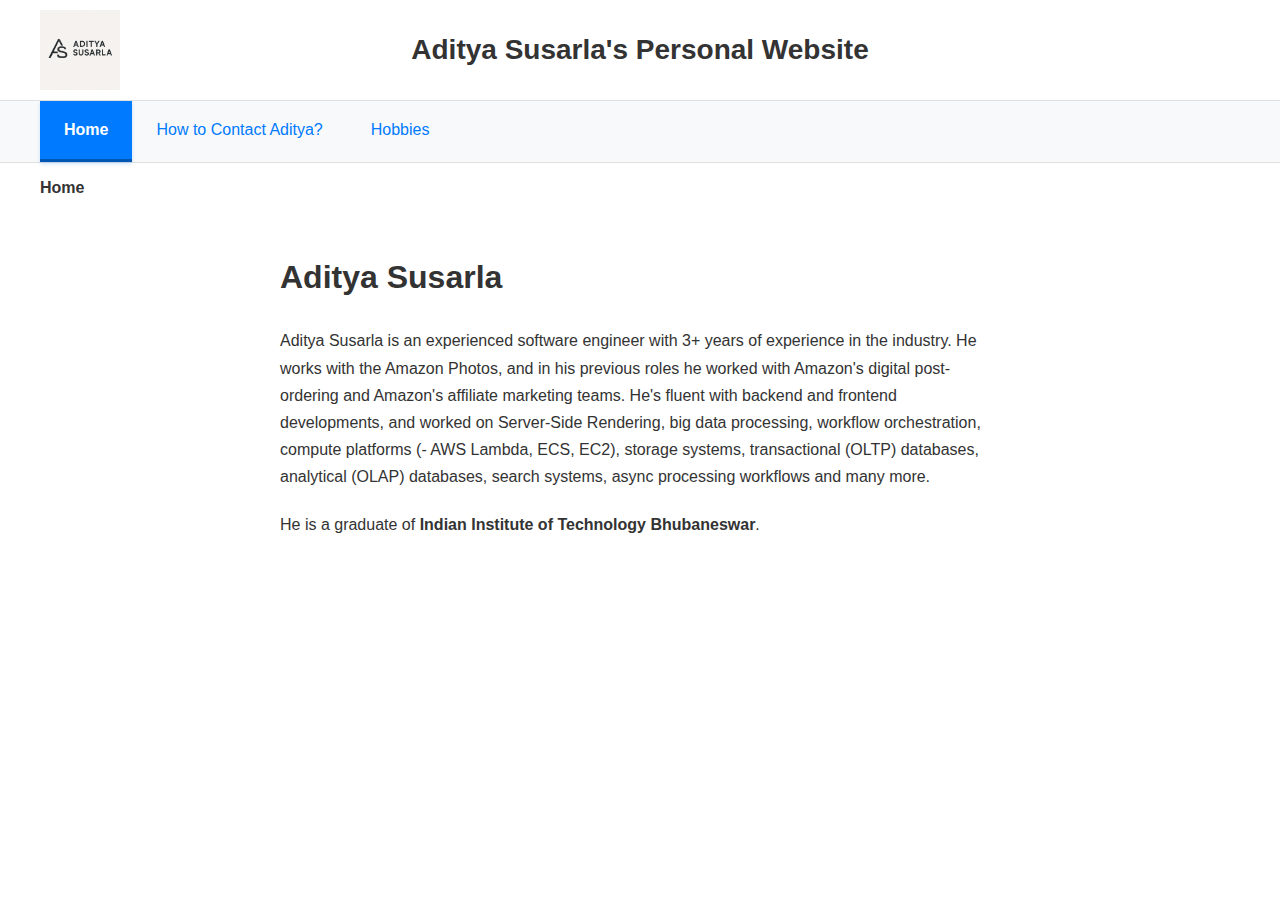
<file: index.html>
<!DOCTYPE html>
<html lang="en">
  <head>
    <meta charset="UTF-8" />
    <meta name="viewport" content="width=device-width, initial-scale=1.0" />
    <title>Aditya Susarla - Home</title>
    <link rel="stylesheet" href="styles.css" />
  </head>
  <body>
    <!-- Header Section -->
    <header class="header">
      <a href="index.html" class="logo-link">
        <img src="aditya_susarla_simple.png" alt="Aditya Susarla Logo" class="logo">
      </a>
      <div class="website-title">
        <h1>Aditya Susarla's Personal Website</h1>
      </div>
    </header>

    <!-- Navigation Bar -->
    <nav class="navigation">
      <ul class="nav-list">
        <li><a href="index.html" class="nav-item active">Home</a></li>
        <li>
          <a href="contact.html" class="nav-item">How to Contact Aditya?</a>
        </li>
        <li>
          <a href="hobbies.html" class="nav-item">Hobbies</a>
        </li>
      </ul>
    </nav>

    <!-- Breadcrumbs -->
    <div class="breadcrumbs">
      <span class="breadcrumb-current">Home</span>
    </div>

    <!-- Content Section -->
    <main class="content">
      <h1>Aditya Susarla</h1>
      <p>
        Aditya Susarla is an experienced software engineer with 3+ years of
        experience in the industry. He works with the Amazon Photos, and in his
        previous roles he worked with Amazon's digital post-ordering and
        Amazon's affiliate marketing teams. He's fluent with backend and
        frontend developments, and worked on Server-Side Rendering, big data processing, 
        workflow orchestration, compute platforms (- AWS Lambda, ECS, EC2), storage
        systems, transactional (OLTP) databases, analytical (OLAP) databases,
        search systems, async processing workflows and many more.
      </p>
      <p>
        He is a graduate of <strong>Indian Institute of Technology Bhubaneswar</strong>.
      </p>
    </main>
  </body>
</html>
</file>
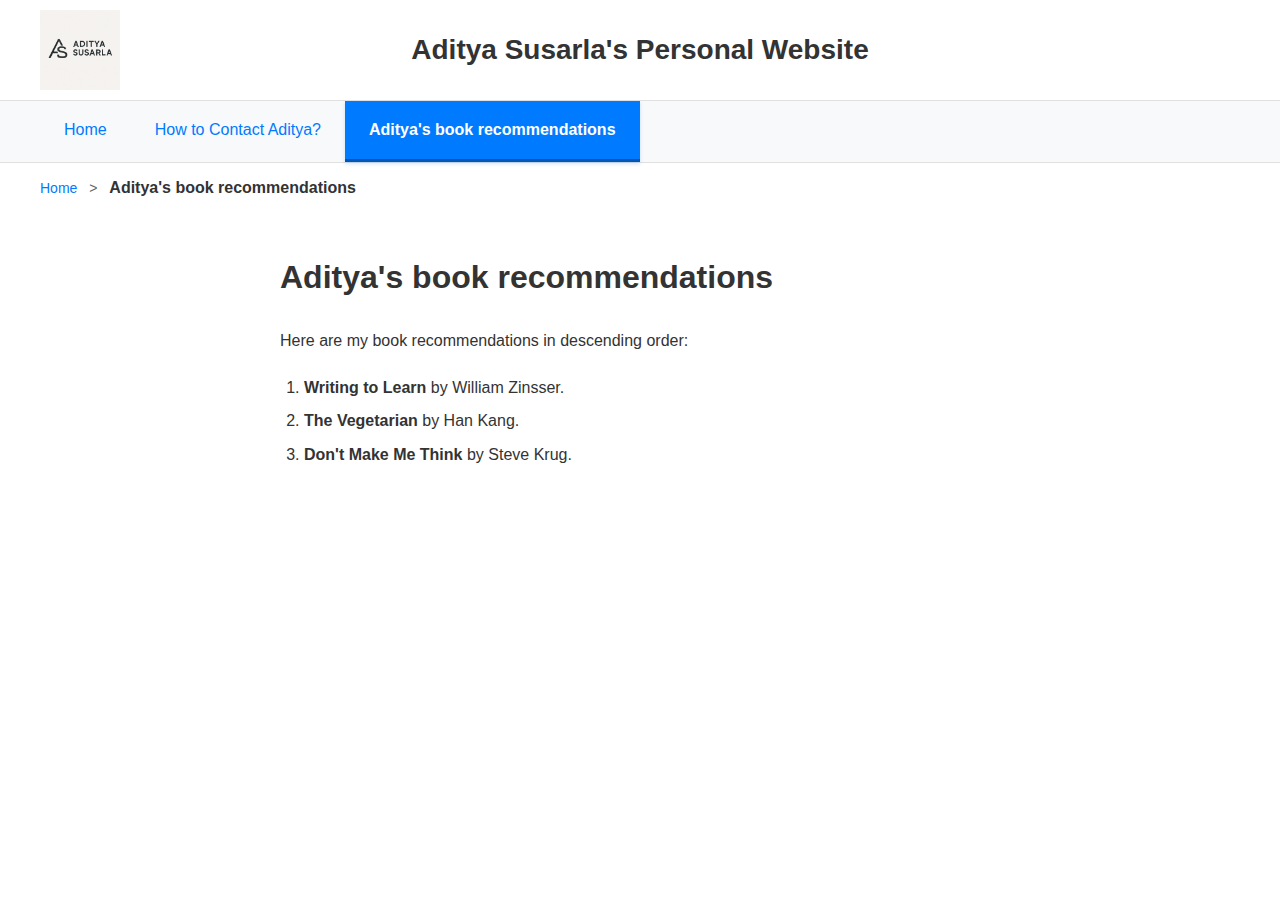
<file: books.html>
<!DOCTYPE html>
<html lang="en">
<head>
    <meta charset="UTF-8">
    <meta name="viewport" content="width=device-width, initial-scale=1.0">
    <title>Aditya's book recommendations - Aditya Susarla</title>
    <link rel="stylesheet" href="styles.css">
</head>
<body>
    <!-- Header Section -->
    <header class="header">
        <a href="index.html" class="logo-link">
            <img src="aditya_susarla_simple.png" alt="Aditya Susarla Logo" class="logo">
        </a>
        <div class="website-title">
            <h1>Aditya Susarla's Personal Website</h1>
        </div>
    </header>

    <!-- Navigation Bar -->
    <nav class="navigation">
        <ul class="nav-list">
            <li><a href="index.html" class="nav-item">Home</a></li>
            <li><a href="contact.html" class="nav-item">How to Contact Aditya?</a></li>
            <li><a href="books.html" class="nav-item active">Aditya's book recommendations</a></li>
        </ul>
    </nav>

    <!-- Breadcrumbs -->
    <div class="breadcrumbs">
        <a href="index.html" class="breadcrumb-link">Home</a>
        <span class="breadcrumb-separator">></span>
        <span class="breadcrumb-current">Aditya's book recommendations</span>
    </div>

    <!-- Content Section -->
    <main class="content">
        <h1>Aditya's book recommendations</h1>
        <p>Here are my book recommendations in descending order:</p>
        <ol>
            <li><strong>Writing to Learn</strong> by William Zinsser.</li>
            <li><strong>The Vegetarian</strong> by Han Kang.</li>
            <li><strong>Don't Make Me Think</strong> by Steve Krug.</li>
        </ol>
    </main>
</body>
</html>
</file>
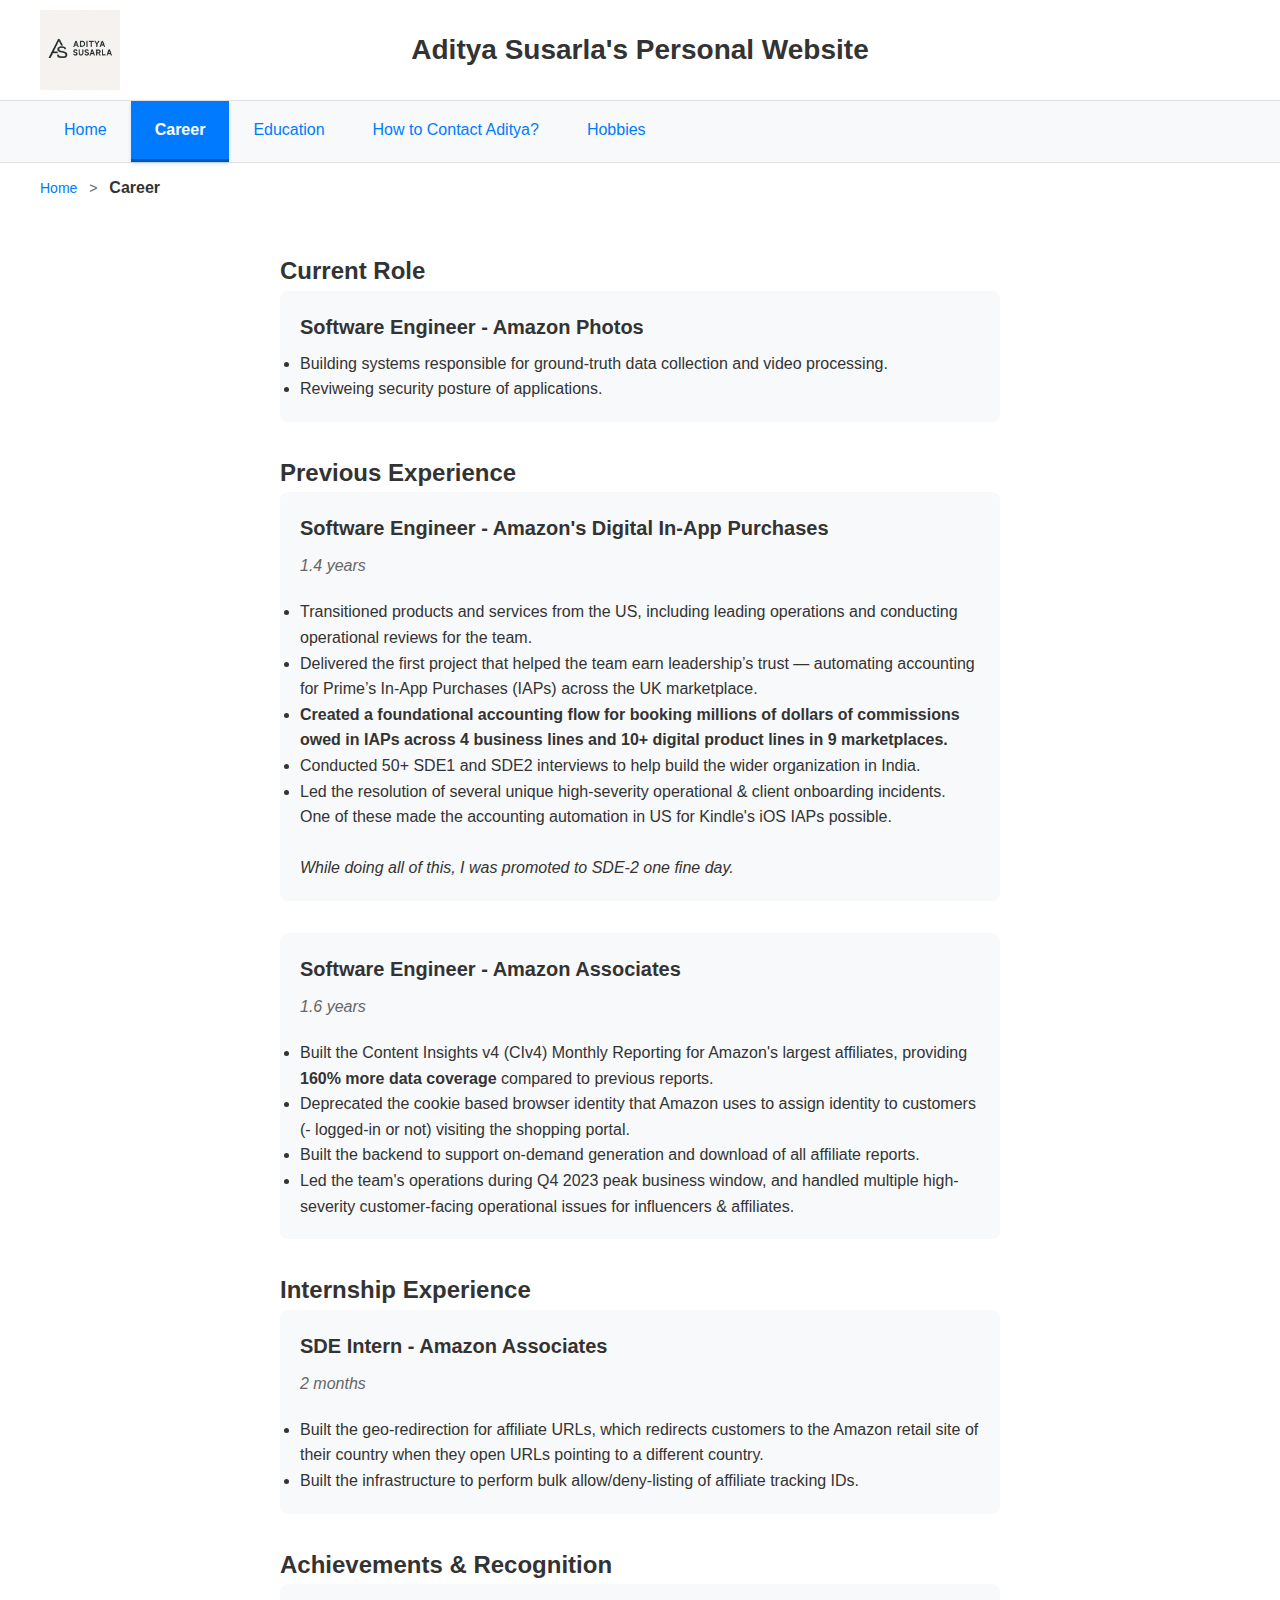
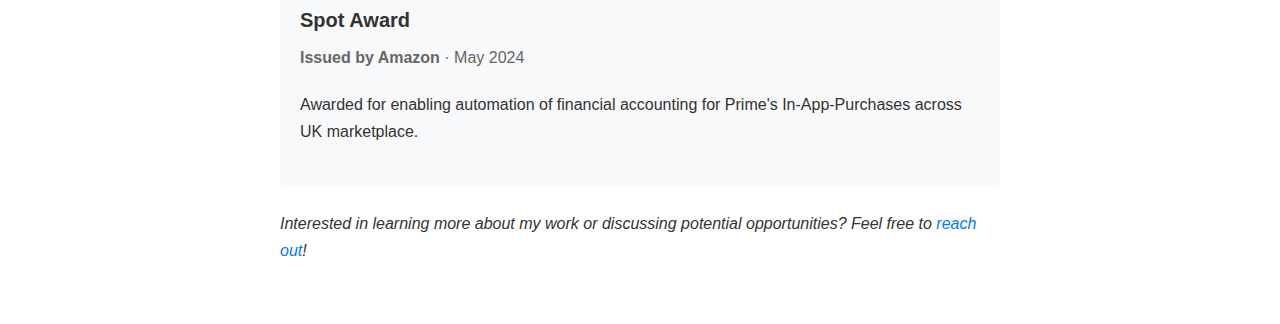
<file: career.html>
<!DOCTYPE html>
<html lang="en">
  <head>
    <meta charset="UTF-8" />
    <meta name="viewport" content="width=device-width, initial-scale=1.0" />
    <title>Career - Aditya Susarla</title>
    <link rel="stylesheet" href="styles.css" />
  </head>
  <body>
    <!-- Header Section -->
    <header class="header">
      <a href="index.html" class="logo-link">
        <img
          src="aditya_susarla_simple.png"
          alt="Aditya Susarla Logo"
          class="logo"
        />
      </a>
      <div class="website-title">
        <h1>Aditya Susarla's Personal Website</h1>
      </div>
    </header>

    <!-- Navigation Bar -->
    <nav class="navigation">
      <ul class="nav-list">
        <li><a href="index.html" class="nav-item">Home</a></li>
        <li><a href="career.html" class="nav-item active">Career</a></li>
        <li><a href="education.html" class="nav-item">Education</a></li>
        <li>
          <a href="contact.html" class="nav-item">How to Contact Aditya?</a>
        </li>
        <li><a href="hobbies.html" class="nav-item">Hobbies</a></li>
      </ul>
    </nav>

    <!-- Breadcrumbs -->
    <div class="breadcrumbs">
      <a href="index.html" class="breadcrumb-link">Home</a>
      <span class="breadcrumb-separator">></span>
      <span class="breadcrumb-current">Career</span>
    </div>

    <!-- Content Section -->
    <main class="content">
      <h2>Current Role</h2>
      <div class="job-entry">
        <h3>Software Engineer - Amazon Photos</h3>
        <ul>
          <li>
            Building systems responsible for ground-truth data collection and video processing.
          </li>
          <li>
            Reviweing security posture of applications. 
          </li>
        </ul>
      </div>

      <h2>Previous Experience</h2>

      <div class="job-entry">
        <h3>Software Engineer - Amazon's Digital In-App Purchases</h3>
        <p class="job-duration">1.4 years</p>
        <ul>
          <li>
            Transitioned products and services from the US, including leading operations and conducting operational reviews for the team.
          </li>
          <li>
            Delivered the first project that helped the team earn leadership’s trust — automating accounting for Prime’s In-App Purchases (IAPs) across the UK marketplace.
          </li>
          <li>
            <strong>Created a foundational accounting flow for booking millions of dollars of commissions owed in IAPs across 4 business lines and 10+ digital product lines in 9 marketplaces.</strong>
          </li>
          <li>
            Conducted 50+ SDE1 and SDE2 interviews to help build the wider
            organization in India.
          </li>
          <li>
            Led the resolution of several unique high-severity operational &
            client onboarding incidents. One of these made the accounting
            automation in US for Kindle's iOS IAPs possible.
          </li>
        </ul>

        <br>
        <em>While doing all of this, I was promoted to SDE-2 one fine day.</em>
      </div>

      <div class="job-entry">
        <h3>Software Engineer - Amazon Associates</h3>
        <p class="job-duration">1.6 years</p>
        <ul>
          <li>
            Built the Content Insights v4 (CIv4) Monthly Reporting for Amazon's
            largest affiliates, providing
            <strong>160% more data coverage</strong> compared to previous
            reports.
          </li>
          <li>
            Deprecated the cookie based browser identity that Amazon
            uses to assign identity to customers (- logged-in or not) visiting the shopping portal.
          </li>
          <li>
            Built the backend to support on-demand generation and download of
            all affiliate reports.
          </li>
          <li>
            Led the team's operations during Q4 2023 peak business window, and handled multiple high-severity customer-facing operational issues
            for influencers & affiliates.
          </li>
        </ul>
      </div>

      <h2>Internship Experience</h2>

      <div class="job-entry">
        <h3>SDE Intern - Amazon Associates</h3>
        <p class="job-duration">2 months</p>
        <ul>
          <li>
            Built the geo-redirection for affiliate URLs, which redirects
            customers to the Amazon retail site of their country when they open
            URLs pointing to a different country.
          </li>
          <li>
            Built the infrastructure to perform bulk allow/deny-listing of
            affiliate tracking IDs.
          </li>
        </ul>
      </div>

      <h2>Achievements & Recognition</h2>

      <div class="achievement-entry">
        <h3>Spot Award</h3>
        <p class="award-details">
          <strong>Issued by Amazon</strong> · May 2024
        </p>
        <p>
          Awarded for enabling automation of financial accounting for Prime's
          In-App-Purchases across UK marketplace.
        </p>
      </div>

      <p>
        <em
          >Interested in learning more about my work or discussing potential
          opportunities? Feel free to <a href="contact.html">reach out</a>!</em
        >
      </p>
    </main>
  </body>
</html>
</file>
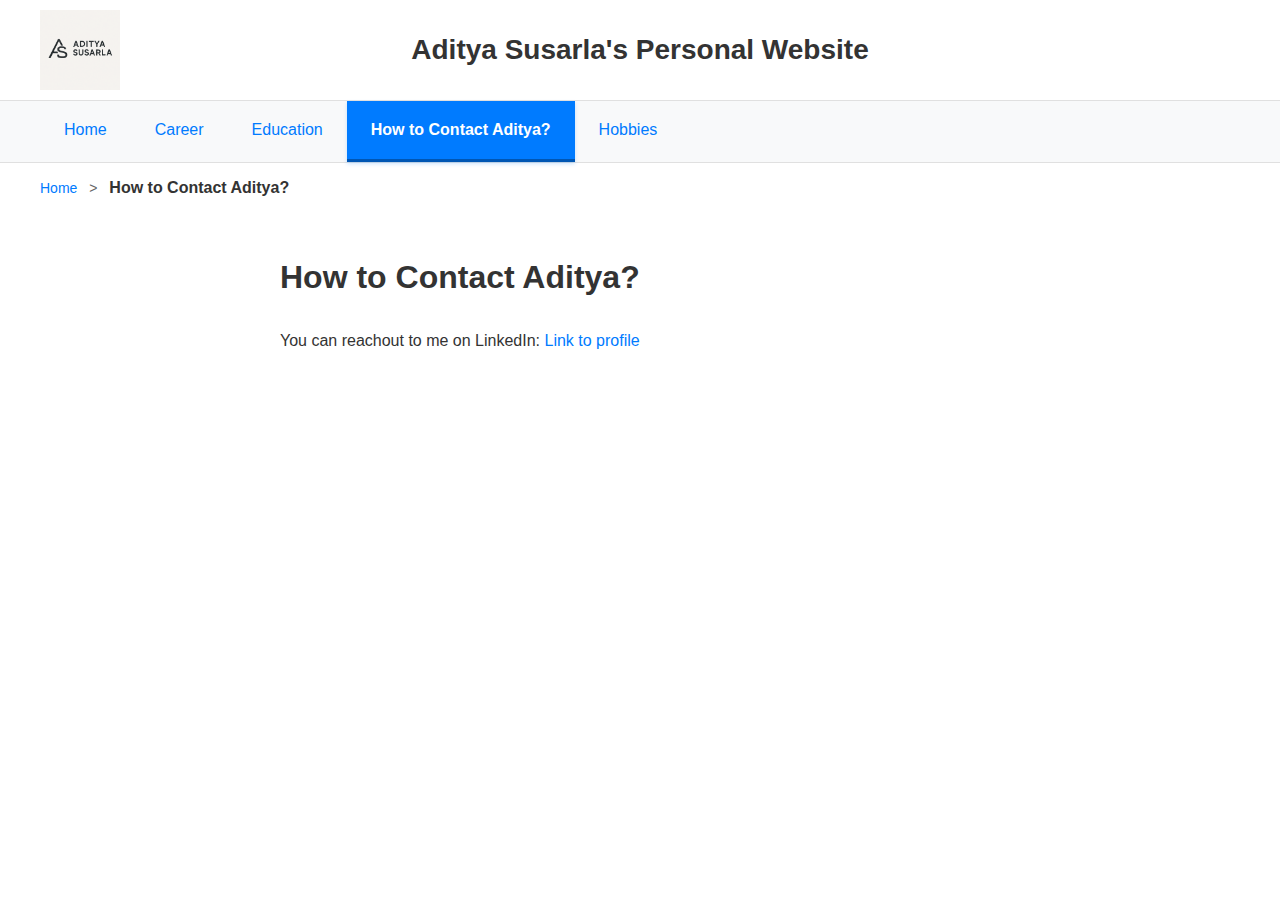
<file: contact.html>
<!DOCTYPE html>
<html lang="en">
  <head>
    <meta charset="UTF-8" />
    <meta name="viewport" content="width=device-width, initial-scale=1.0" />
    <title>How to Contact Aditya? - Aditya Susarla</title>
    <link rel="stylesheet" href="styles.css" />
  </head>
  <body>
    <!-- Header Section -->
    <header class="header">
      <a href="index.html" class="logo-link">
        <img
          src="aditya_susarla_simple.png"
          alt="Aditya Susarla Logo"
          class="logo"
        />
      </a>
      <div class="website-title">
        <h1>Aditya Susarla's Personal Website</h1>
      </div>
    </header>

    <!-- Navigation Bar -->
    <nav class="navigation">
      <ul class="nav-list">
        <li><a href="index.html" class="nav-item">Home</a></li>
        <li><a href="career.html" class="nav-item">Career</a></li>
        <li><a href="education.html" class="nav-item">Education</a></li>
        <li>
          <a href="contact.html" class="nav-item active"
            >How to Contact Aditya?</a
          >
        </li>
        <li>
          <a href="hobbies.html" class="nav-item">Hobbies</a>
        </li>
      </ul>
    </nav>

    <!-- Breadcrumbs -->
    <div class="breadcrumbs">
      <a href="index.html" class="breadcrumb-link">Home</a>
      <span class="breadcrumb-separator">></span>
      <span class="breadcrumb-current">How to Contact Aditya?</span>
    </div>

    <!-- Content Section -->
    <main class="content">
      <h1>How to Contact Aditya?</h1>
      <p>
        You can reachout to me on LinkedIn:
        <a
          href="https://www.linkedin.com/in/aditya-susarla/"
          target="_blank"
          rel="noopener noreferrer"
          >Link to profile</a
        >
      </p>
    </main>
  </body>
</html>
</file>
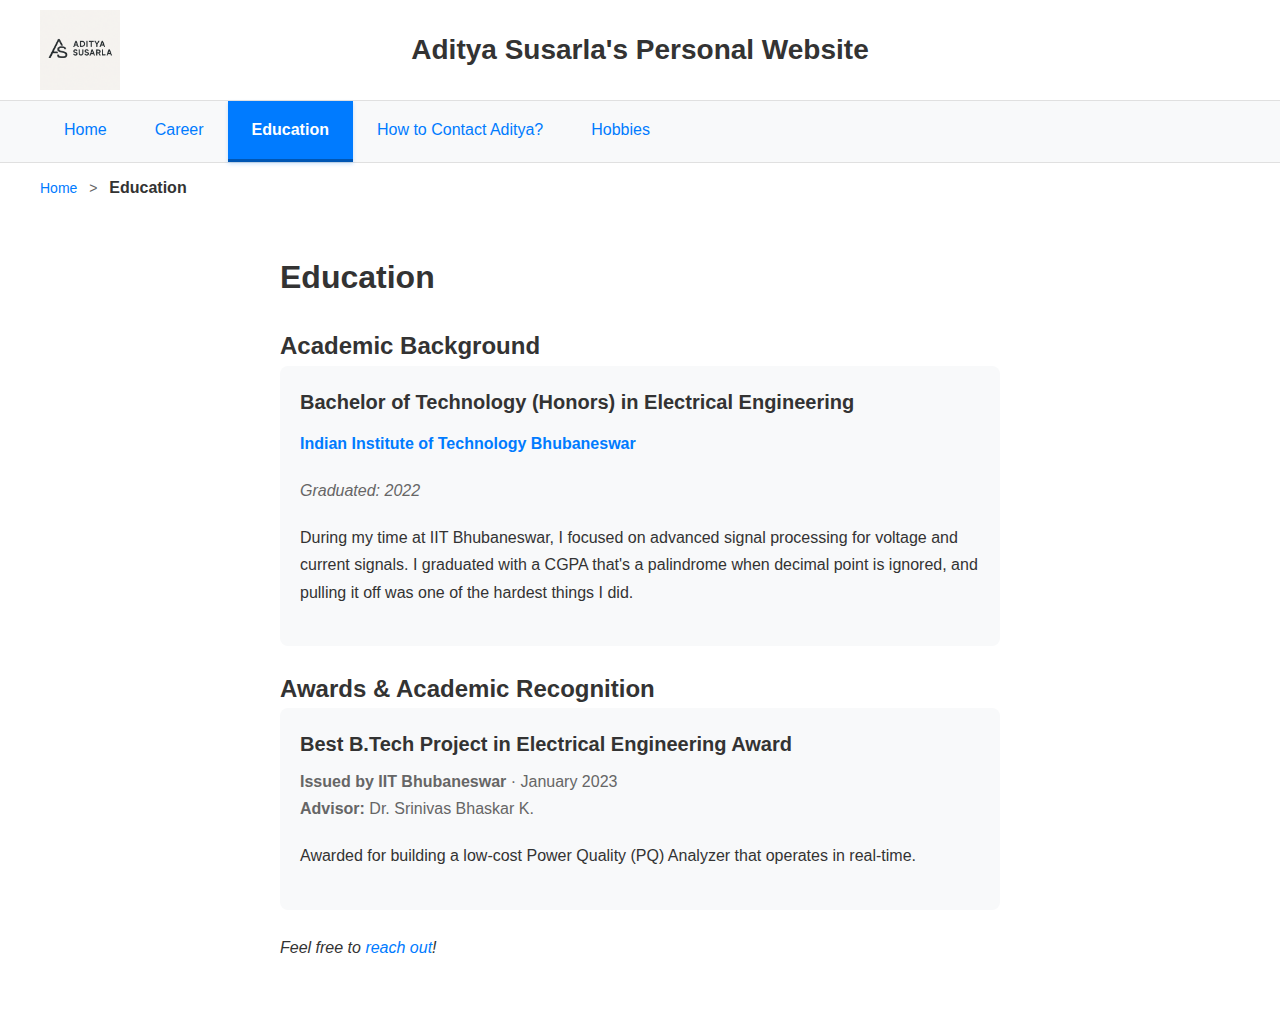
<file: education.html>
<!DOCTYPE html>
<html lang="en">
<head>
    <meta charset="UTF-8">
    <meta name="viewport" content="width=device-width, initial-scale=1.0">
    <title>Education - Aditya Susarla</title>
    <link rel="stylesheet" href="styles.css">
</head>
<body>
    <!-- Header Section -->
    <header class="header">
        <a href="index.html" class="logo-link">
            <img src="aditya_susarla_simple.png" alt="Aditya Susarla Logo" class="logo">
        </a>
        <div class="website-title">
            <h1>Aditya Susarla's Personal Website</h1>
        </div>
    </header>

    <!-- Navigation Bar -->
    <nav class="navigation">
        <ul class="nav-list">
            <li><a href="index.html" class="nav-item">Home</a></li>
            <li><a href="career.html" class="nav-item">Career</a></li>
            <li><a href="education.html" class="nav-item active">Education</a></li>
            <li><a href="contact.html" class="nav-item">How to Contact Aditya?</a></li>
            <li><a href="hobbies.html" class="nav-item">Hobbies</a></li>
        </ul>
    </nav>

    <!-- Breadcrumbs -->
    <div class="breadcrumbs">
        <a href="index.html" class="breadcrumb-link">Home</a>
        <span class="breadcrumb-separator">></span>
        <span class="breadcrumb-current">Education</span>
    </div>

    <!-- Content Section -->
    <main class="content">
        <h1>Education</h1>
        
        <h2>Academic Background</h2>
        
        <div class="education-entry">
            <h3>Bachelor of Technology (Honors) in Electrical Engineering</h3>
            <p class="institution-name"><strong>Indian Institute of Technology Bhubaneswar</strong></p>
            <p class="graduation-year">Graduated: 2022</p>
            
            <p>
                During my time at IIT Bhubaneswar, I focused on advanced signal processing for voltage and current signals. 
                I graduated with a CGPA that's a palindrome when decimal point is ignored, and pulling it off was one of the hardest things I did.
            </p>
        </div>

        <h2>Awards & Academic Recognition</h2>
        
        <div class="achievement-entry">
            <h3>Best B.Tech Project in Electrical Engineering Award</h3>
            <p class="award-details">
                <strong>Issued by IIT Bhubaneswar</strong> · January 2023<br>
                <strong>Advisor:</strong> Dr. Srinivas Bhaskar K.
            </p>
            <p>
                Awarded for building a low-cost Power Quality (PQ) Analyzer that operates in real-time.
            </p>
        </div>

        <p>
            <em>Feel free to <a href="contact.html">reach out</a>!</em>
        </p>
    </main>
</body>
</html>
</file>
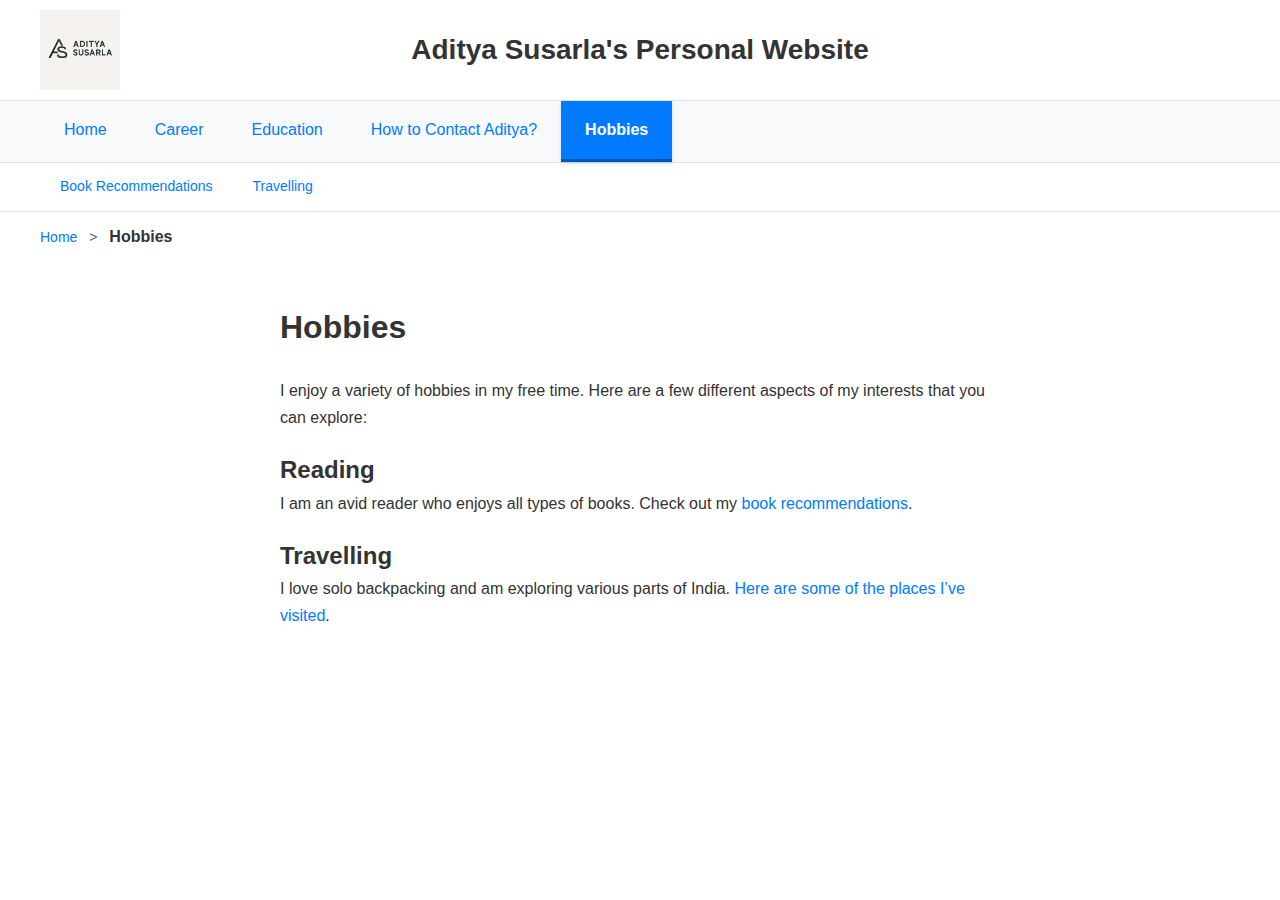
<file: hobbies.html>
<!DOCTYPE html>
<html lang="en">
  <head>
    <meta charset="UTF-8" />
    <meta name="viewport" content="width=device-width, initial-scale=1.0" />
    <title>Hobbies - Aditya Susarla</title>
    <link rel="stylesheet" href="styles.css" />
  </head>
  <body>
    <!-- Header Section -->
    <header class="header">
      <a href="index.html" class="logo-link">
        <img
          src="aditya_susarla_simple.png"
          alt="Aditya Susarla Logo"
          class="logo"
        />
      </a>
      <div class="website-title">
        <h1>Aditya Susarla's Personal Website</h1>
      </div>
    </header>

    <!-- Navigation Bar -->
    <nav class="navigation">
      <ul class="nav-list">
        <li><a href="index.html" class="nav-item">Home</a></li>
        <li><a href="career.html" class="nav-item">Career</a></li>
        <li><a href="education.html" class="nav-item">Education</a></li>
        <li>
          <a href="contact.html" class="nav-item">How to Contact Aditya?</a>
        </li>
        <li><a href="hobbies.html" class="nav-item active">Hobbies</a></li>
      </ul>
    </nav>

    <!-- Sub Navigation Bar -->
    <nav class="sub-navigation">
      <ul class="sub-nav-list">
        <li>
          <a href="books.html" class="sub-nav-item">Book Recommendations</a>
        </li>
        <li>
          <a href="travelling.html" class="sub-nav-item">Travelling</a>
        </li>
      </ul>
    </nav>

    <!-- Breadcrumbs -->
    <div class="breadcrumbs">
      <a href="index.html" class="breadcrumb-link">Home</a>
      <span class="breadcrumb-separator">></span>
      <span class="breadcrumb-current">Hobbies</span>
    </div>

    <!-- Content Section -->
    <main class="content">
      <h1>Hobbies</h1>
      <p>
        I enjoy a variety of hobbies in my free time. Here are a few different aspects of my interests that you can explore:
      </p>

      <h2>Reading</h2>
      <p>
        I am an avid reader who enjoys all types of books. Check out my <a href="books.html">book recommendations</a>.
      </p>

      <h2>Travelling</h2>
      <p>
        I love solo backpacking and am exploring various parts of India. <a href="travelling.html">Here are some of the places I’ve visited</a>.
      </p>
    </main>
  </body>
</html>
</file>
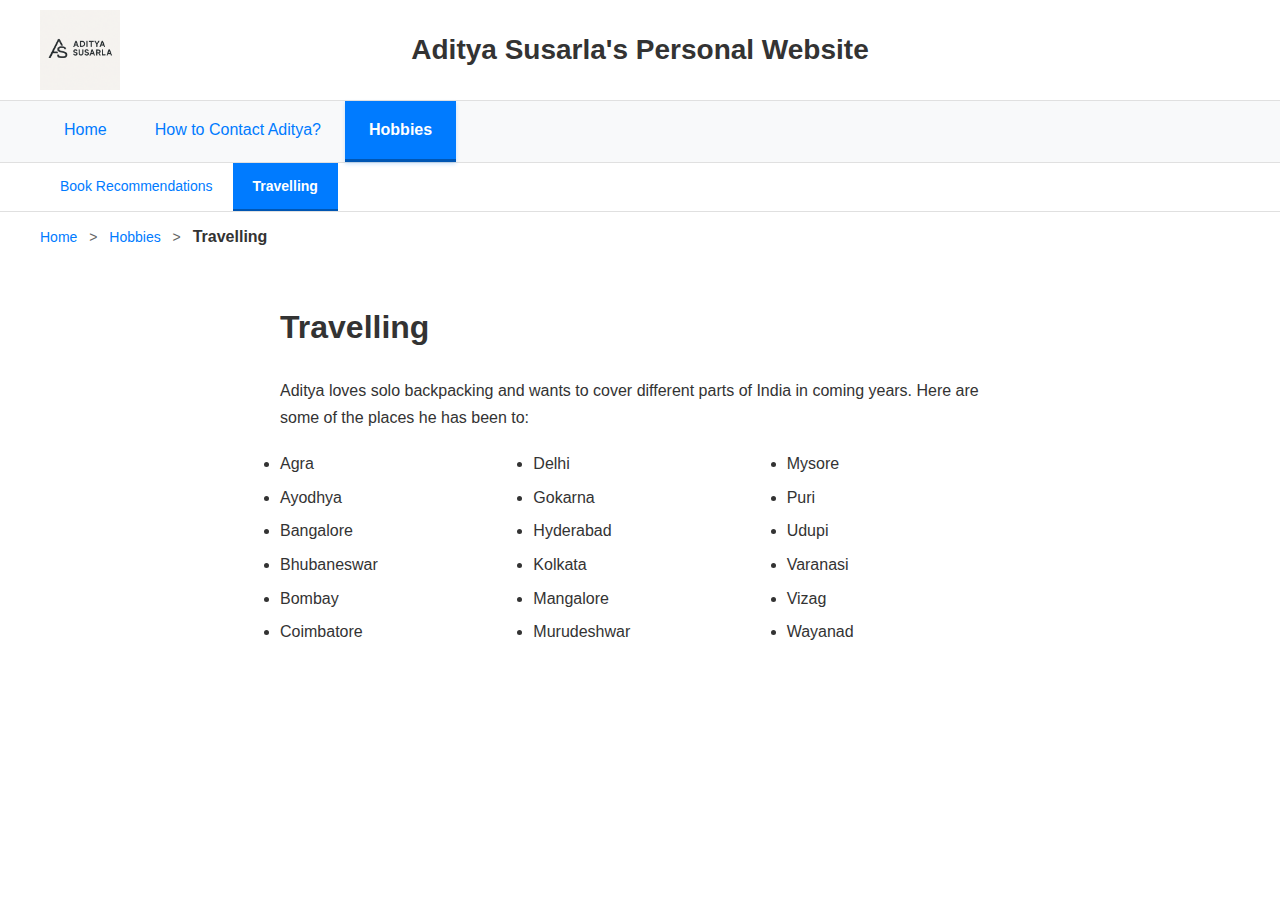
<file: travelling.html>
<!DOCTYPE html>
<html lang="en">
<head>
    <meta charset="UTF-8">
    <meta name="viewport" content="width=device-width, initial-scale=1.0">
    <title>Travelling - Aditya Susarla</title>
    <link rel="stylesheet" href="styles.css">
</head>
<body>
    <!-- Header Section -->
    <header class="header">
        <a href="index.html" class="logo-link">
            <img src="aditya_susarla_simple.png" alt="Aditya Susarla Logo" class="logo">
        </a>
        <div class="website-title">
            <h1>Aditya Susarla's Personal Website</h1>
        </div>
    </header>

    <!-- Navigation Bar -->
    <nav class="navigation">
        <ul class="nav-list">
            <li><a href="index.html" class="nav-item">Home</a></li>
            <li><a href="contact.html" class="nav-item">How to Contact Aditya?</a></li>
            <li><a href="hobbies.html" class="nav-item active">Hobbies</a></li>
        </ul>
    </nav>

    <!-- Sub Navigation Bar -->
    <nav class="sub-navigation">
        <ul class="sub-nav-list">
            <li><a href="books.html" class="sub-nav-item">Book Recommendations</a></li>
            <li><a href="travelling.html" class="sub-nav-item active">Travelling</a></li>
        </ul>
    </nav>

    <!-- Breadcrumbs -->
    <div class="breadcrumbs">
        <a href="index.html" class="breadcrumb-link">Home</a>
        <span class="breadcrumb-separator">></span>
        <a href="hobbies.html" class="breadcrumb-link">Hobbies</a>
        <span class="breadcrumb-separator">></span>
        <span class="breadcrumb-current">Travelling</span>
    </div>

    <!-- Content Section -->
    <main class="content">
        <h1>Travelling</h1>
        <p>
            Aditya loves solo backpacking and wants to cover different parts of India in coming years. 
            Here are some of the places he has been to:
        </p>
        
        <ul class="places-list">
            <li>Agra</li>
            <li>Ayodhya</li>
            <li>Bangalore</li>
            <li>Bhubaneswar</li>
            <li>Bombay</li>
            <li>Coimbatore</li>
            <li>Delhi</li>
            <li>Gokarna</li>
            <li>Hyderabad</li>
            <li>Kolkata</li>
            <li>Mangalore</li>
            <li>Murudeshwar</li>
            <li>Mysore</li>
            <li>Puri</li>
            <li>Udupi</li>
            <li>Varanasi</li>
            <li>Vizag</li>
            <li>Wayanad</li>
        </ul>
    </main>
</body>
</html>
</file>
<file: styles.css>
/* Reset and base styles */
* {
    margin: 0;
    padding: 0;
    box-sizing: border-box;
}

body {
    font-family: -apple-system, BlinkMacSystemFont, 'Segoe UI', Roboto, Oxygen, Ubuntu, Cantarell, sans-serif;
    line-height: 1.6;
    color: #333;
    background-color: #fff;
}

/* Header Section */
.header {
    padding: 10px 40px;
    border-bottom: 1px solid #e0e0e0;
    display: flex;
    align-items: center;
    justify-content: space-between;
    position: relative;
}

.logo-link {
    display: flex;
    align-items: center;
    text-decoration: none;
    transition: opacity 0.2s ease;
}

.logo-link:hover {
    opacity: 0.8;
}

.logo {
    height: 80px;
    width: auto;
    max-width: 300px;
}

.website-title {
    position: absolute;
    left: 50%;
    transform: translateX(-50%);
    text-align: center;
}

.website-title h1 {
    font-size: 28px;
    font-weight: 600;
    color: #333;
    margin: 0;
}

/* Navigation Bar */
.navigation {
    padding: 0 40px;
    background-color: #f8f9fa;
    border-bottom: 1px solid #e0e0e0;
}

/* Sub Navigation Bar */
.sub-navigation {
    padding: 0 40px;
    background-color: #fff;
    border-bottom: 1px solid #e0e0e0;
}

.sub-nav-list {
    list-style: none;
    display: flex;
    gap: 0;
}

.sub-nav-item {
    display: block;
    padding: 12px 20px;
    text-decoration: none;
    color: #007bff;
    font-weight: 500;
    font-size: 14px;
    transition: all 0.2s ease;
    border-bottom: 2px solid transparent;
    background-color: transparent;
}

.sub-nav-item:hover {
    color: #0056b3;
    background-color: #f8f9fa;
    border-bottom-color: #dee2e6;
}

.sub-nav-item.active {
    color: #fff;
    background-color: #007bff;
    border-bottom-color: #0056b3;
    font-weight: 600;
}

.nav-list {
    list-style: none;
    display: flex;
    gap: 0;
}

.nav-item {
    display: block;
    padding: 16px 24px;
    text-decoration: none;
    color: #007bff;
    font-weight: 500;
    transition: all 0.2s ease;
    border-bottom: 3px solid transparent;
    background-color: transparent;
}

.nav-item:hover {
    color: #0056b3;
    background-color: #f8f9fa;
}

.nav-item.active {
    color: #fff;
    background-color: #007bff;
    border-bottom-color: #0056b3;
    font-weight: 700;
    box-shadow: 0 2px 4px rgba(0, 123, 255, 0.2);
}

/* Breadcrumbs */
.breadcrumbs {
    padding: 12px 40px;
    font-size: 14px;
}

.breadcrumb-link {
    color: #007bff;
    text-decoration: none;
}

.breadcrumb-link:hover {
    text-decoration: underline;
}

.breadcrumb-separator {
    margin: 0 8px;
    color: #666;
}

.breadcrumb-current {
    font-weight: bold;
    font-size: 16px;
    color: #333;
}

/* Content Section */
.content {
    padding: 40px;
    max-width: 800px;
    margin: 0 auto;
    flex: 1;
}

.content h1 {
    font-size: 32px;
    margin-bottom: 24px;
    color: #333;
}

.content p {
    margin-bottom: 20px;
    font-size: 16px;
    line-height: 1.7;
}

.content blockquote {
    margin: 24px 0;
    padding: 16px 24px;
    background-color: #f8f9fa;
    border-left: 4px solid #007bff;
    font-style: italic;
    color: #555;
}

.content strong {
    font-weight: 600;
}

.content ol {
    margin: 20px 0;
    padding-left: 24px;
}

.content ol li {
    margin-bottom: 8px;
    font-size: 16px;
    line-height: 1.6;
}

.content a {
    color: #007bff;
    text-decoration: none;
}

.content a:hover {
    text-decoration: underline;
}

.places-list {
    margin: 20px 0;
    padding: 0;
    list-style: disc;
    columns: 3;
    column-gap: 40px;
    column-fill: balance;
}

.places-list li {
    margin-bottom: 8px;
    font-size: 16px;
    line-height: 1.6;
    break-inside: avoid;
}

.job-entry {
    margin-bottom: 32px;
    padding: 20px;
    background-color: #f8f9fa;
    border-radius: 8px;
}

.job-entry h3 {
    margin-bottom: 8px;
    color: #333;
    font-size: 20px;
}

.job-duration {
    color: #666;
    font-style: italic;
    margin-bottom: 12px;
    font-size: 14px;
}

.education-entry {
    margin-bottom: 24px;
    padding: 20px;
    background-color: #f8f9fa;
    border-radius: 8px;
}

.education-entry h3 {
    margin-bottom: 12px;
    color: #333;
    font-size: 20px;
}

.tech-skills {
    margin: 20px 0;
    padding-left: 0;
    list-style: none;
}

.tech-skills li {
    margin-bottom: 12px;
    padding: 8px 0;
    font-size: 16px;
    line-height: 1.6;
}

.achievement-entry {
    margin-bottom: 24px;
    padding: 20px;
    background-color: #f8f9fa;
    border-radius: 8px;
}

.achievement-entry h3 {
    margin-bottom: 8px;
    color: #333;
    font-size: 20px;
}

.award-details {
    color: #666;
    font-size: 14px;
    margin-bottom: 12px;
}

.institution-name {
    color: #007bff;
    font-size: 16px;
    margin-bottom: 8px;
}

.graduation-year {
    color: #666;
    font-style: italic;
    margin-bottom: 12px;
    font-size: 14px;
}

.thesis-entry {
    margin-bottom: 32px;
    padding: 20px;
    background-color: #f8f9fa;
    border-radius: 8px;
}

.thesis-entry h3 {
    margin-bottom: 8px;
    color: #333;
    font-size: 20px;
}

.thesis-advisor {
    color: #666;
    font-size: 14px;
    margin-bottom: 12px;
}

/* Responsive design */
@media (max-width: 768px) {
    .header, .navigation, .sub-navigation, .breadcrumbs, .content {
        padding-left: 20px;
        padding-right: 20px;
    }
    
    .header {
        flex-direction: column;
        gap: 16px;
        text-align: center;
    }
    
    .website-title {
        position: static;
        transform: none;
    }
    
    .website-title h1 {
        font-size: 24px;
    }
    
    .logo {
        height: 60px;
    }
    
    .nav-list {
        flex-direction: column;
        gap: 0;
    }
    
    .sub-nav-list {
        flex-direction: column;
        gap: 0;
    }
    
    .content h1 {
        font-size: 28px;
    }
    
    .places-list {
        columns: 2;
        column-gap: 20px;
    }
}
}
</file>
